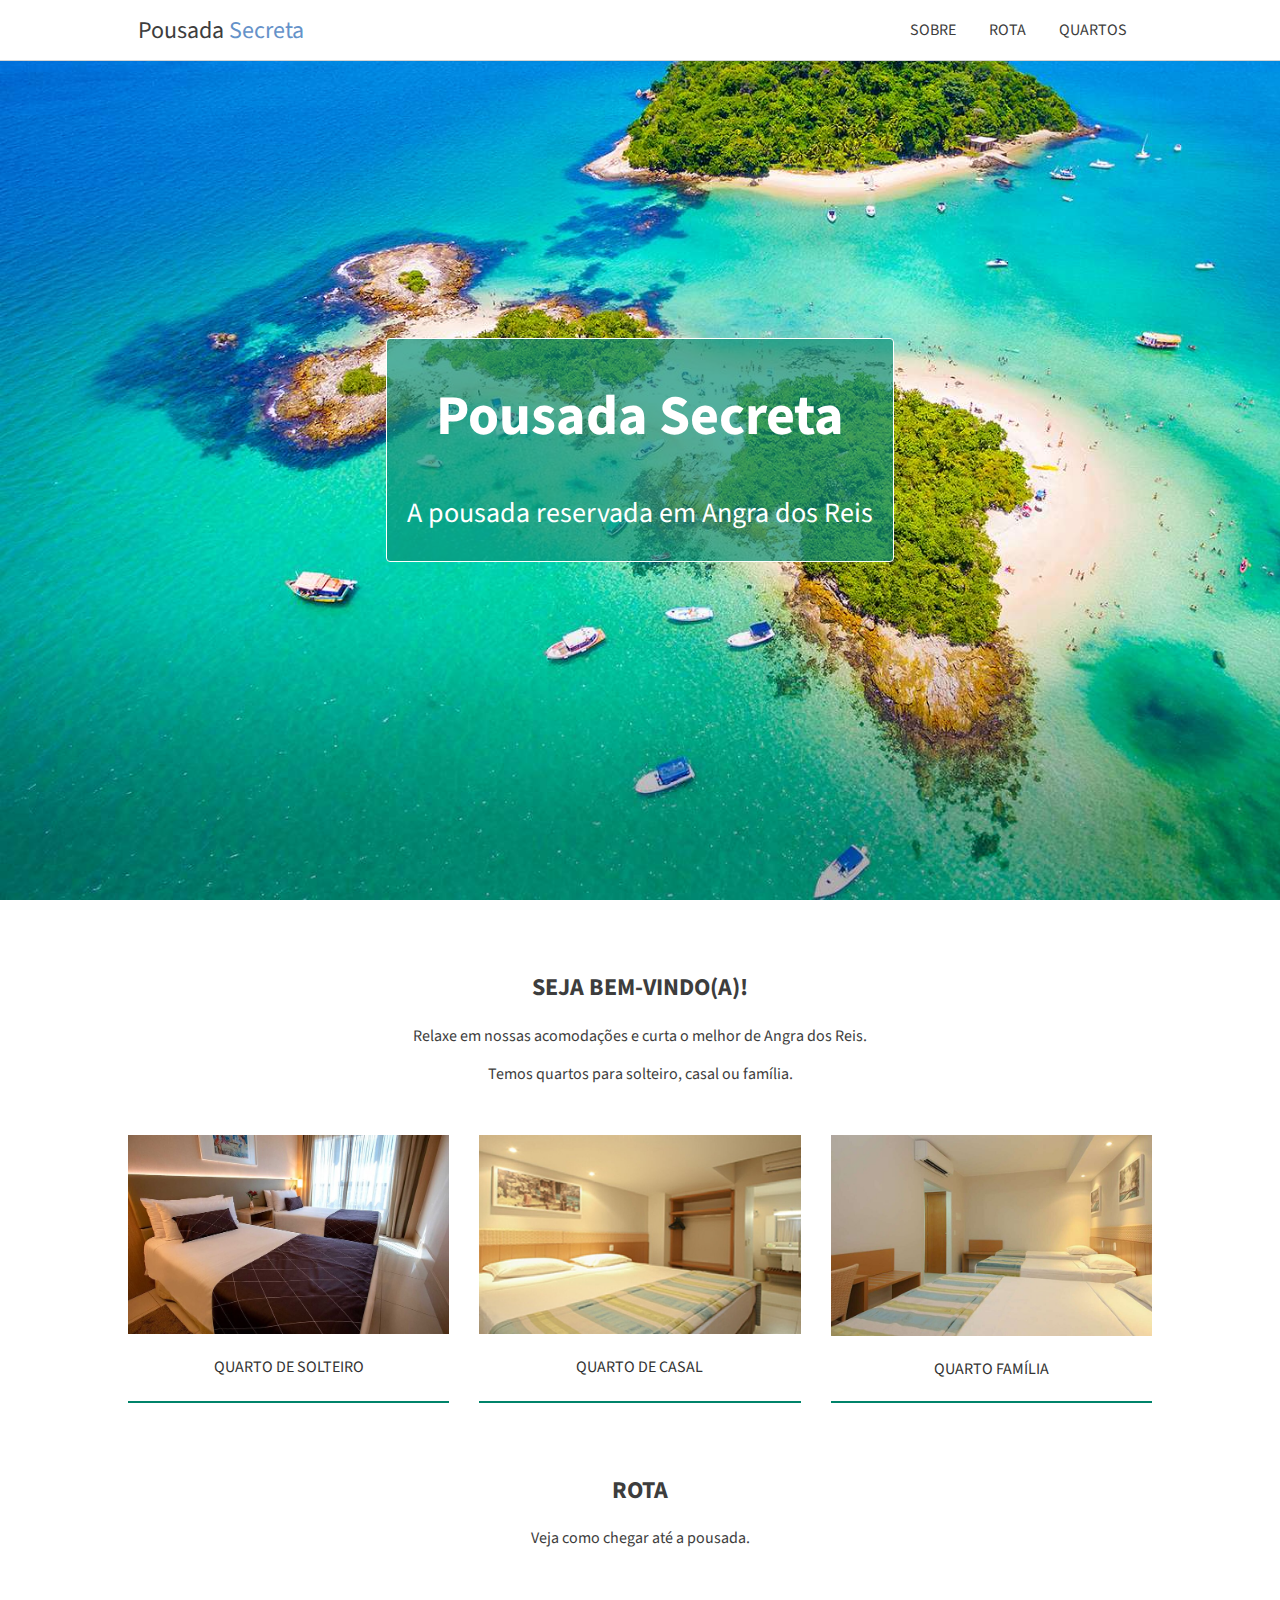
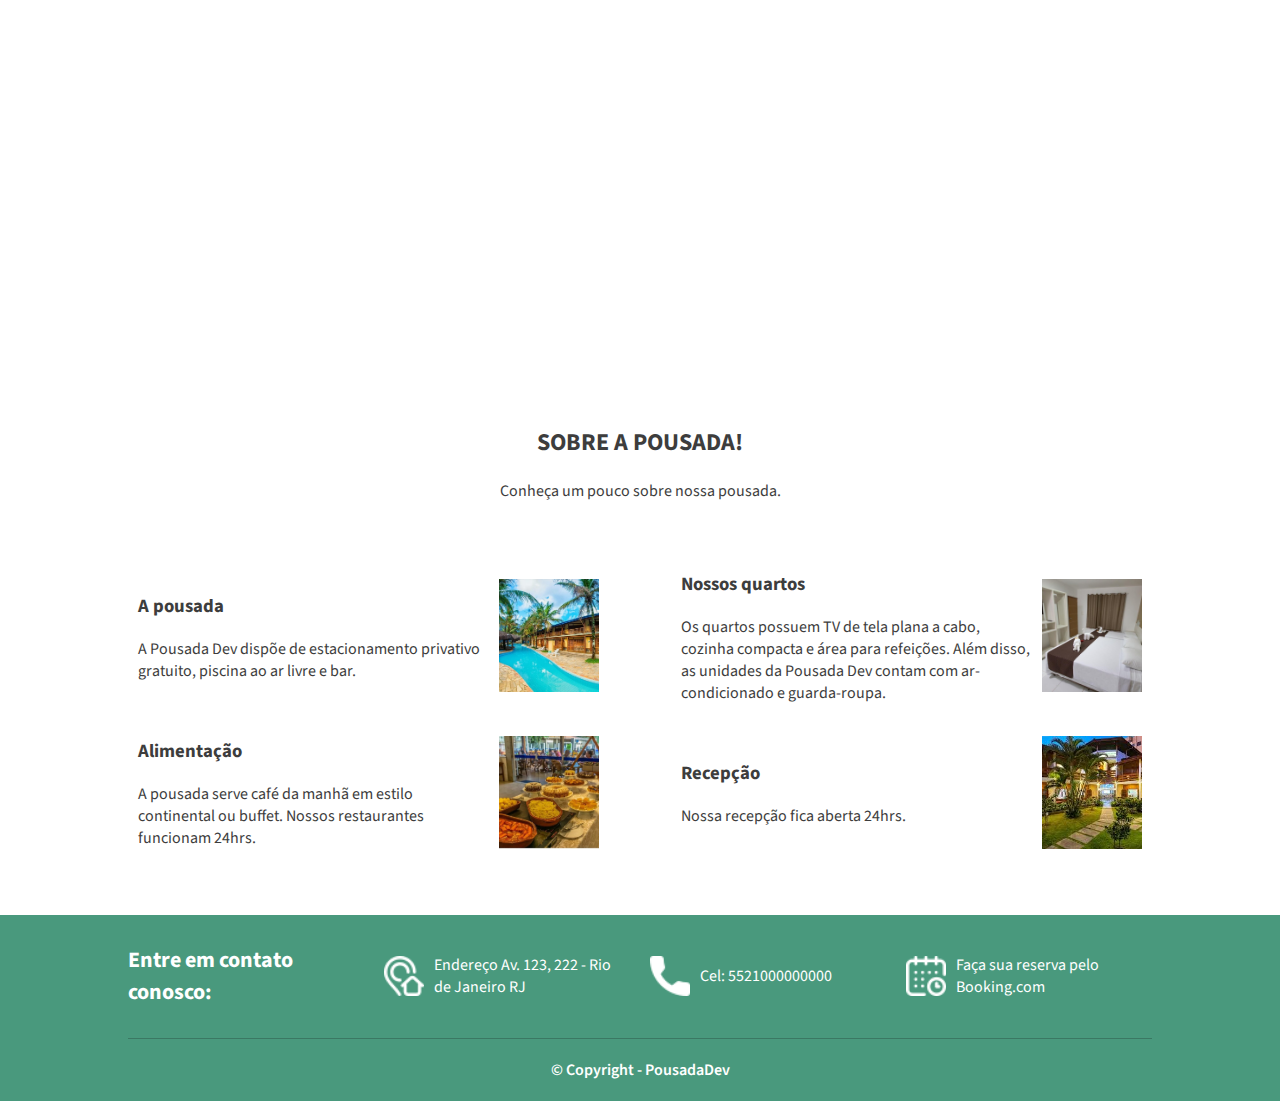
<file: index.html>
<!DOCTYPE html>
<html lang="pt-br">
<head>
    <meta charset="UTF-8">
    <meta http-equiv="X-UA-Compatible" content="IE=edge">
    <meta name="viewport" content="width=device-width, initial-scale=1.0">
    <title>Pousada Secreta</title>
    <link rel="stylesheet" href="css/estilo.css">
    <link rel="stylesheet" href="https://fonts.googleapis.com/css2?family=Source+Sans+Pro:ital,wght@0,200;0,300;0,400;0,600;0,700;0,900;1,200;1,300;1,400;1,600;1,700;1,900&display=swap">
</head>
<body>
    <div class="topo">
        <div class="tamanho-maximo">
            <a class="link-home" href="index.html">Pousada <span>Secreta</span></a>

            <div>
                <a class="link-menu" href="#sobre">SOBRE</a>
                <a class="link-menu" href="#rota">ROTA</a>
                <a class="link-menu" href="quartos.html">QUARTOS</a>
            </div>
        </div>
    </div>
    <div class="conteudo">
        <div class="container">
            <div class="tit-par">
                <h1>Pousada Secreta</h1>
                <p>A pousada reservada em Angra dos Reis</p>
            </div>
        </div>
        <div class="titulo">
            <h2>SEJA BEM-VINDO(A)!</h2>
            <p>Relaxe em nossas acomodações e curta o melhor de Angra dos Reis.</p>
            <p>Temos quartos para solteiro, casal ou família.</p>
        </div>
        <div class="fotos maximo">
            <div class="quarto">
                <img src="assets/quarto-solteiro1.jpg" alt="Quarto de Solteiro" title="Quarto de Solteiro">
                <a href="quartos.html#solteiro"><p>Quarto de Solteiro</p></a>
            </div>
            <div class="quarto">
                <img src="assets/quarto-casal1.jpg" alt="Quarto de Casal" title="Quarto de Casal">
                <a href="quartos.html#casal"><p>Quarto de Casal</p></a>
            </div>
            <div class="quarto">
                <img src="assets/quarto-familia1.jpg" alt="Quarto Família" title="Quarto Família">
                <a href="quartos.html#familia"><p>Quarto Família</p></a>
            </div>
        </div>
        <div id="rota" class="titulo">
            <h2>ROTA</h2>
            <p>Veja como chegar até a pousada.</p>
        </div>
        <div>
            <iframe src="https://www.google.com/maps/embed?pb=!1m14!1m8!1m3!1d14692.471710812997!2d-43.3641911!3d-22.9826906!3m2!1i1024!2i768!4f13.1!3m3!1m2!1s0x0%3A0x539cb07246f0e38d!2sVia%20Parque%20Shopping!5e0!3m2!1spt-BR!2sbr!4v1612707978931!5m2!1spt-BR!2sbr" width="100%" height="350" frameborder="0" style="border:0" allowfullscreen></iframe>
        </div>
        <div id="sobre" class="titulo">
            <h2>SOBRE A POUSADA!</h2>
            <p>Conheça um pouco sobre nossa pousada.</p>
        </div>
        <div class="container-cards maximo">
            <div class="card">
                <div class="card-txt">
                    <h3>A pousada</h3>
                    <p>A Pousada Dev dispõe de estacionamento privativo gratuito, piscina ao ar livre e bar.</p>
                </div>
                <img src="assets/img1.jpg" alt="Faixada" title="Faixada">
            </div>
            <div class="card">
                <div class="card-txt">
                    <h3>Nossos quartos</h3>
                    <p>Os quartos possuem TV de tela plana a cabo, cozinha compacta e área para refeições. Além disso, as unidades da Pousada Dev contam com ar-condicionado e guarda-roupa.</p>
                </div>
                <img src="assets/img2.jpg" alt="Quartos" title="Quartos">
            </div>
            <div class="card">
                <div class="card-txt">
                    <h3>Alimentação</h3>
                    <p>A pousada serve café da manhã em estilo continental ou buffet. Nossos restaurantes funcionam 24hrs.</p>
                </div>
                <img src="assets/img3.jpg" alt="Restaurante" title="Restaurante">
            </div>
            <div class="card">
                <div class="card-txt">
                    <h3>Recepção</h3>
                    <p>Nossa recepção fica aberta 24hrs.</p>
                </div>
                <img src="assets/img5.jpg" alt="Recepção" title="Recepção">
            </div>
        </div>
    </div>
    <div class="rodape ">
        <div class="limite-rod maximo">
            <div class="info">
                <h4>Entre em contato conosco:</h4>
            </div>
            <a class="info" target="_blank" href="https://goo.gl/maps/wPAS58QxiTopxK6w7">
                <img src="assets/icones/endereco.png" alt="Ícone endereco" title="Ícone endereco">
                <p>
                    Endereço
                    Av. 123, 222 - Rio de Janeiro RJ
                </p>
            </a>
            <div class="info">
                <img src="assets/icones/telefone.png" alt="Ícone telefone" title="Ícone telefone">
                <p>
                    Cel: 5521000000000
                </p>
            </div>
            <a class="info" target="_blank" href="https://www.booking.com/searchresults.pt-br.html?aid=375635;label=msn-wLZ0m4wRNI00wFHQAaaO3w-79920787059858%3Atikwd-79920803013016%3Aaud-808219487%3Aloc-20%3Aneo%3Amte%3Adec%3Aqsbooking;sid=9ca5cbe6c9db71b34b98c0738ea780f4;dest_id=-666610;dest_type=city&">
                <img src="assets/icones/calendario.png" alt="Ícone calendario" title="Ícone calendario">       
                <p>
                    Faça sua reserva pelo Booking.com
                </p>         
            </a>
            <div class="copy">
                © Copyright - PousadaDev
            </div>
        </div>
    </div>
</body>
</html>
</file>
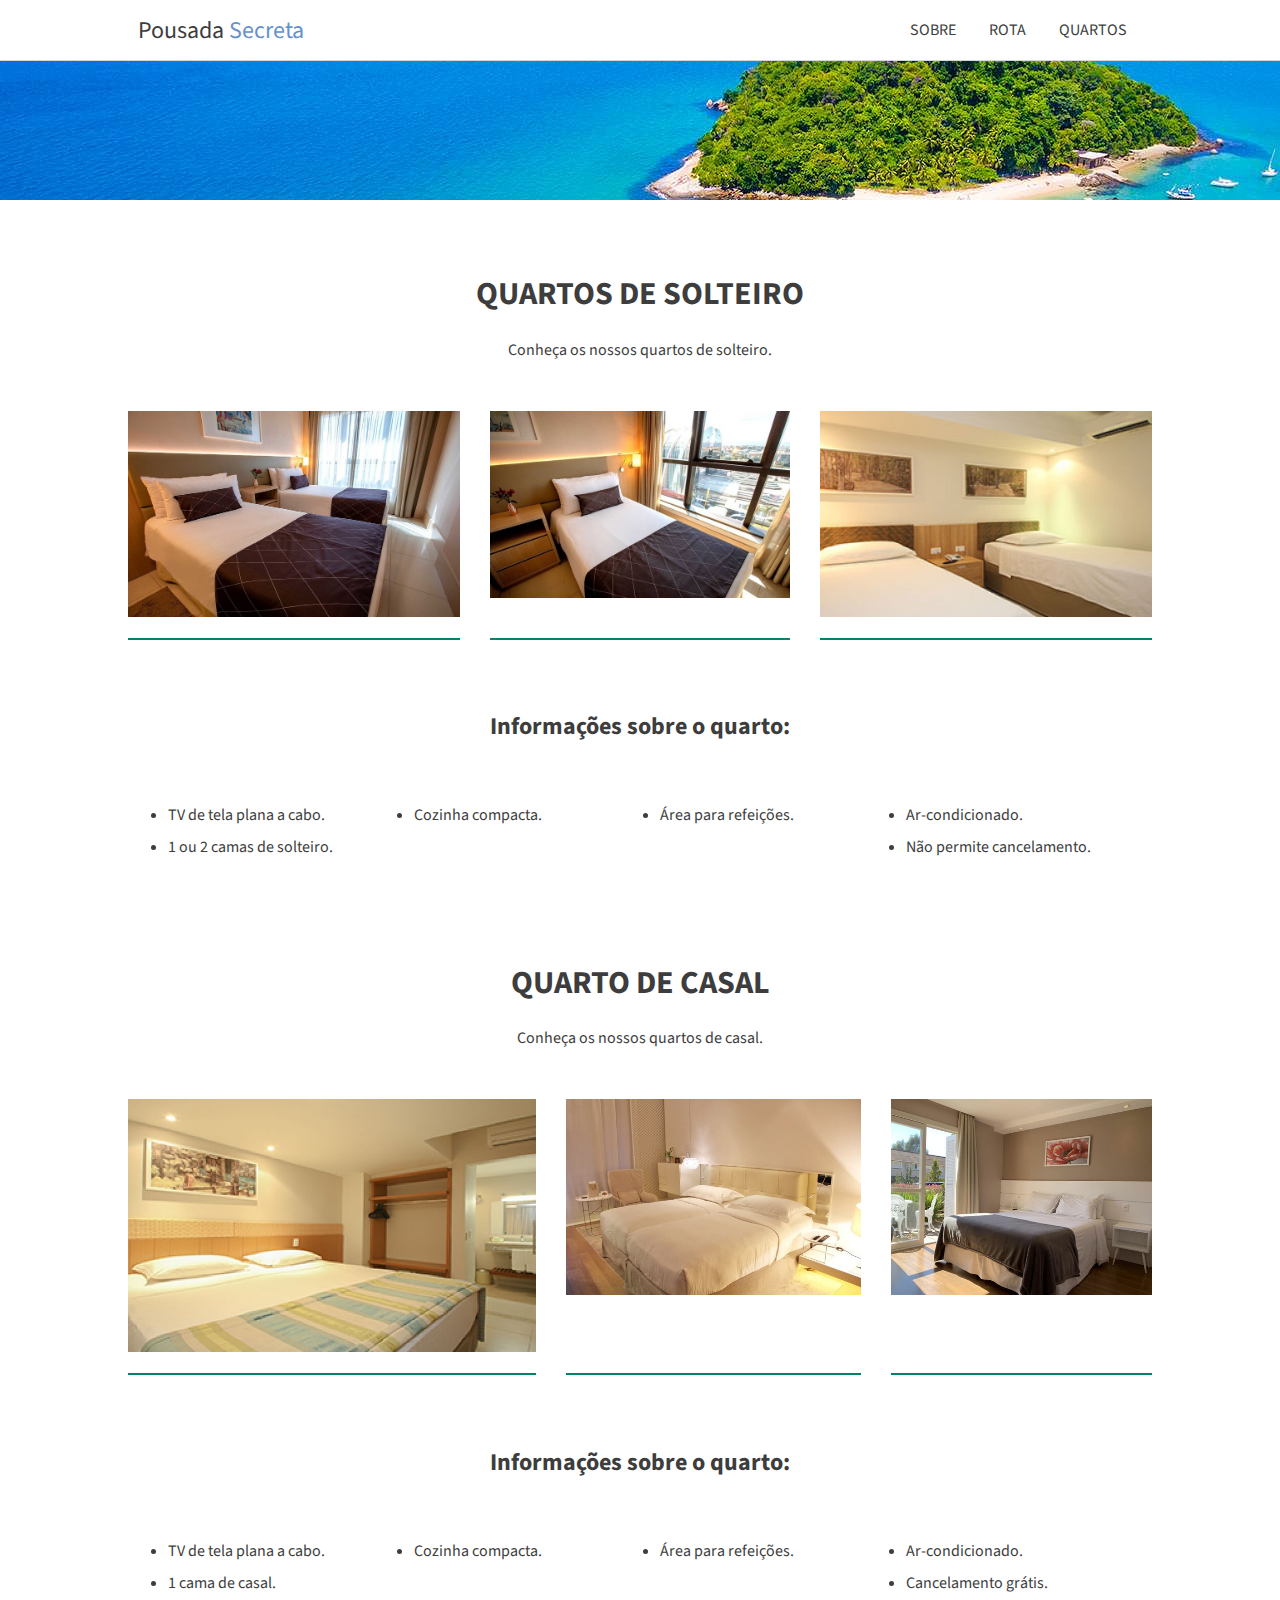
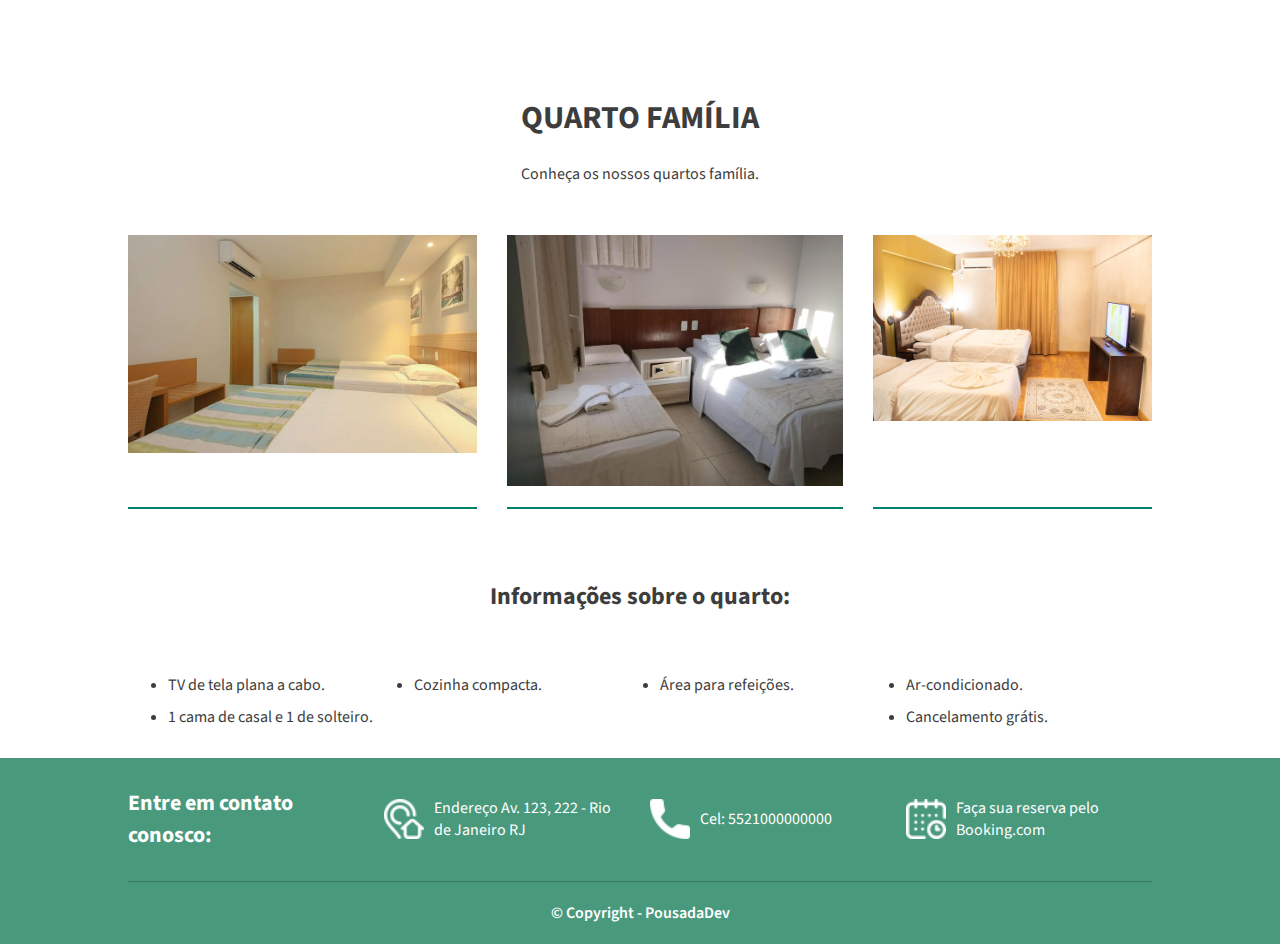
<file: quartos.html>
<!DOCTYPE html>
<html lang="pt-br">
<head>
    <meta charset="UTF-8">
    <meta http-equiv="X-UA-Compatible" content="IE=edge">
    <meta name="viewport" content="width=device-width, initial-scale=1.0">
    <title>Quartos - Pousada Secreta</title>
    <link rel="stylesheet" href="css/estilo.css">
    <link rel="stylesheet" href="css/estilo-quartos.css">
    <link rel="stylesheet" href="https://fonts.googleapis.com/css2?family=Source+Sans+Pro:ital,wght@0,200;0,300;0,400;0,600;0,700;0,900;1,200;1,300;1,400;1,600;1,700;1,900&display=swap">
</head>
<body>
    <div class="topo">
        <div class="tamanho-maximo">
            <a class="link-home" href="index.html">Pousada <span>Secreta</span></a>

            <div>
                <a class="link-menu" href="index.html#sobre">SOBRE</a>
                <a class="link-menu" href="index.html#rota">ROTA</a>
                <a class="link-menu" href="quartos.html">QUARTOS</a>
            </div>
        </div>
    </div>
    <div class="conteudo-quartos">
        <div class="back"></div>
            <div id="solteiro" class="titulo">
                <h1>QUARTOS DE SOLTEIRO</h1>
                <P>Conheça os nossos quartos de solteiro.</P>
            </div>
            <div class="fotos maximo">
                <div class="quarto">
                    <img class="quartos-img" src="assets/quarto-solteiro1.jpg" alt="Solteiro 1" title="Solteiro 1">
                </div>
                <div class="quarto">
                    <img class="quartos-img" src="assets/quarto-solteiro2.jpg" alt="Solteiro 2" title="Solteiro 2">
                </div>    
                <div class="quarto">
                    <img class="quartos-img" src="assets/quarto-solteiro3.jpg" alt="Solteiro 3" title="Solteiro 3">
                </div>
            </div>
            <div>
                <h2 class="titulo">Informações sobre o quarto:</h2>
                <div class="lista">
                <ul>
                    <li>TV de tela plana a cabo.</li>
                    <li>Cozinha compacta.</li>
                    <li>Área para refeições.</li>
                    <li>Ar-condicionado.</li>
                    <li>1 ou 2 camas de solteiro.</li>
                    <li>Não permite cancelamento.</li>
                </ul>
                </div>
            </div>
            <div id="casal" class="titulo">
                <h1>QUARTO DE CASAL</h1>
                <P>Conheça os nossos quartos de casal.</P>
            </div>
            <div class="fotos maximo">
                <div class="quarto">
                    <img class="quartos-img" src="assets/quarto-casal1.jpg" alt="Casal 1" title="Casal 1">
                </div>
                <div class="quarto">
                    <img class="quartos-img" src="assets/quarto-casal2.jpg" alt="Casal 2" title="Casal 2">
                </div>    
                <div class="quarto">
                    <img class="quartos-img" src="assets/quarto-casal3.jpg" alt="Casal 3" title="Casal 3">
                </div>
            </div>
            <div>
                <h2 class="titulo">Informações sobre o quarto:</h2>
                <div class="lista">
                <ul>
                    <li>TV de tela plana a cabo.</li>
                    <li>Cozinha compacta.</li>
                    <li>Área para refeições.</li>
                    <li>Ar-condicionado.</li>
                    <li>1 cama de casal.</li>
                    <li>Cancelamento grátis.</li>
                </ul>
                </div>
            </div>
            <div id="familia" class="titulo">
                <h1>QUARTO FAMÍLIA</h1>
                <P>Conheça os nossos quartos família.</P>
            </div>
            <div class="fotos maximo">
                <div class="quarto">
                    <img class="quartos-img" src="assets/quarto-familia1.jpg" alt="Família 1" title="Família 1">
                </div>
                <div class="quarto">
                    <img class="quartos-img" src="assets/quarto-familia2.jpg" alt="Família 2" title="Família 2">
                </div>    
                <div class="quarto">
                    <img class="quartos-img" src="assets/quarto-familia3.jpg" alt="Família 3" title="Família 3">
                </div>
            </div>
            <div>
                <h2 class="titulo">Informações sobre o quarto:</h2>
                <div class="lista">
                <ul>
                    <li>TV de tela plana a cabo.</li>
                    <li>Cozinha compacta.</li>
                    <li>Área para refeições.</li>
                    <li>Ar-condicionado.</li>
                    <li>1 cama de casal e 1 de solteiro.</li>
                    <li>Cancelamento grátis.</li>
                </ul>
                </div>
            </div>
    </div>
    <div class="rodape ">
        <div class="limite-rod maximo">
            <div class="info">
                <h4>Entre em contato conosco:</h4>
            </div>
            <a class="info" target="_blank" href="https://goo.gl/maps/wPAS58QxiTopxK6w7">
                <img src="assets/icones/endereco.png" alt="Ícone endereco" title="Ícone endereco">
                <p>
                    Endereço
                    Av. 123, 222 - Rio de Janeiro RJ
                </p>
            </a>
            <div class="info">
                <img src="assets/icones/telefone.png" alt="Ícone telefone" title="Ícone telefone">
                <p>
                    Cel: 5521000000000
                </p>
            </div>
            <a class="info" target="_blank" href="https://www.booking.com/searchresults.pt-br.html?aid=375635;label=msn-wLZ0m4wRNI00wFHQAaaO3w-79920787059858%3Atikwd-79920803013016%3Aaud-808219487%3Aloc-20%3Aneo%3Amte%3Adec%3Aqsbooking;sid=9ca5cbe6c9db71b34b98c0738ea780f4;dest_id=-666610;dest_type=city&">
                <img src="assets/icones/calendario.png" alt="Ícone calendario" title="Ícone calendario">       
                <p>
                    Faça sua reserva pelo Booking.com
                </p>         
            </a>
            <div class="copy">
                © Copyright - PousadaDev
            </div>
        </div>
    </div>
</body>
</html>
</file>
<file: css/estilo.css>
* { box-sizing: border-box;}
body {
    font-family: 'Source Sans Pro', sans-serif;
    margin: 0;
    padding: 0;
    background-color: #fff;
    color: #3d3d3d;
}
.topo {
    position: fixed;
    width: 100%;
    background-color: #fff;
    border-bottom: 1px solid #d5d5d5;
}
.tamanho-maximo {
    display: flex;
    align-items: center;
    justify-content: space-between;
    max-width: 1024px;
    text-align: center;
    height: 60px;
    padding: 0 10px;
    margin: 0 auto;

}
.link-home {
    text-decoration: none;
    color: #3d3d3d;
    margin: 0 40px 0 0;
    font-size: 24px;
}
.link-menu {
    text-transform: uppercase;
    line-height: 18px;
    text-decoration: none;
    padding: 0px 15px 10px 15px;
    color: #3d3d3d;
}
span {
    color: #6592c9
}
.container {
    background-image: url('../assets/fundo.jpg');
    background-repeat: no-repeat;
    background-size: cover;
    height: 100vh;

    display: flex;
    justify-content: center;
    align-items: center;
}
.tit-par {
    color: #fff;
    font-size: 28px;
    background-color: #0a9077b3;
    border: 1px solid;
    padding: 0 20px;
    border-radius: 4px;
    text-align: center;
}
.titulo {
    text-align: center;
    margin-bottom: 50px;
    padding-top: 50px;
}
.maximo {
    max-width: 1024px;
    margin: 0 auto;
}
.fotos {
    display: flex;
    justify-content: space-between;
}
.quarto {
    margin-right: 30px;
    padding-bottom: 5px;
    text-decoration: none;
    color: #3d3d3d;
    border-bottom: 2px solid #00836a;
}
.quarto a {
    text-decoration: none;
    color: #333;
    text-align: center;
    text-transform: uppercase;  
}
.quarto:last-child {
    margin-right: 0px;
  }
img {
    width: 100%;
}
.container-cards {
    display: flex;
    flex-wrap: wrap;
    justify-content: space-between;
    padding-bottom: 50px;
}
.card {
    display: flex;
    width: 45%;
    margin: 0 10px;
    align-items: center;
    justify-content: space-between;
}
.card-txt {
    flex: 1 1 auto;
}
.card img {
    width: 100px;
    height: 113px;
    object-fit: cover;
    margin-left:10px;
}
.rodape {
    background-color: #49997d;
    color: #fff;
}
.limite-rod {
    display: flex;
    flex-wrap: wrap;
    justify-content: space-between;
}
.copy {
    text-align: center;
    padding: 20px;
    border-top: 1px solid #3b7863;
    color: #fff;
    font-weight: 600;
    width: 100%;
}
.rodape img {
    width: 40px;
    height: 40px;
    margin-right: 10px;
}
.info {
    width: 23%;
    display: flex;
    align-items: center;
}
.rodape a {
    text-decoration: none;
    color: #fff;
    margin-right: 10px;
}
.info h4 {
    font-size: 22px;
}
</file>
<file: css/estilo-quartos.css>
.back {
    background-image: url('../assets/fundo.jpg');
    height: 200px;
}
h2 {
    text-align: center;
}
ul {
    display: flex;
    justify-content: space-between;
    flex-wrap: wrap;
    margin-bottom: 30px;
}
li {
    width: 25%;
    text-align: left;
    margin-top: 10px;  
}
.lista {
    max-width: 1024px;
    margin: 0 auto;
}
.quartos-img{

    padding-bottom: 10px;
  }
</file>
